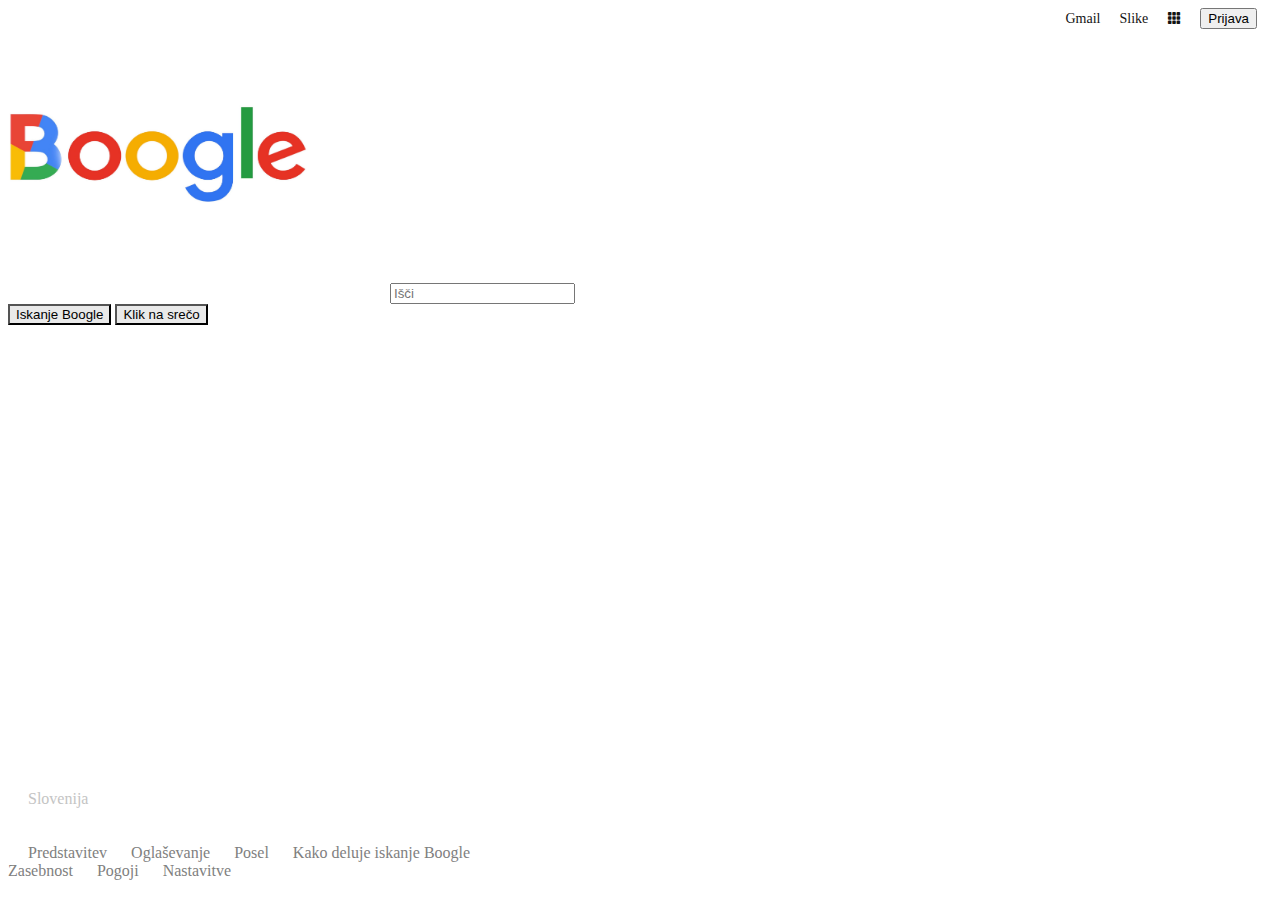
<file: index.html>
<!DOCTYPE html>
<html lang="en">
<head>
    <meta charset="UTF-8">
    <meta http-equiv="X-UA-Compatible" content="IE=edge">
    <meta name="viewport" content="width=device-width, initial-scale=1.0">
    <link rel="stylesheet" href="style.css">
    <link href="https://cdn.jsdelivr.net/npm/bootstrap@5.1.1/dist/css/bootstrap.min.css" rel="stylesheet" integrity="sha384-F3w7mX95PdgyTmZZMECAngseQB83DfGTowi0iMjiWaeVhAn4FJkqJByhZMI3AhiU" crossorigin="anonymous">
    <link rel="stylesheet" href="https://cdn.jsdelivr.net/npm/bootstrap-icons@1.3.0/font/bootstrap-icons.css">
    <link rel="shortcut icon" href="img/favicon.svg" type="image/x-icon">
    <title>Boogle</title>
</head>
<body>

    <section class="navigation py-3">
        <div class="container-fluid">
            <a href="#">Gmail</a>
            <a href="#">Slike</a>
            <a href="#"><i class="bi bi-grid-3x3-gap-fill"></i></a>
            <a href="sign-in.html"><button class="btn btn-sm btn-primary">Prijava</button></a>
        </div>
    </section>

    <section class="logo text-center">
        <div class="container">
            <img src="images/boogle-logo.jpeg" alt="Boogle logo" width="300px" height="100px">
        </div>
    </section>

    <section class="search-bar rounder-circle">
        <div class="container">
            <form>
                <input class="form-control rounded-pill me-2" type="search" placeholder="Išči">
            </form>
        </div>  
    </section>

    <section class="buttons text-center py-5">
        <div class="container">
            <a href="#"><button class="btn btn-light rounded-pill">Iskanje Boogle</button></a>
            <a href="#"><button class="btn btn-light rounded-pill">Klik na srečo</button></a>
        </div>
    </section>

    <section class="f-index country bg-light">
        <div class="container-fluid">
            <p class="si">Slovenija</p>
        </div>

        <footer>
            <div class="footer-navigation bg-light">
                <div class="container-fluid d-flex justify-content-between">
                    <div class="left-links">
                        <a href="#">Predstavitev</a>
                        <a href="#">Oglaševanje</a>
                        <a href="#">Posel</a>
                        <a href="#">Kako deluje iskanje Boogle</a>
                    </div>
                    
                    <div class="right-links">
                        <a href="#">Zasebnost</a>
                        <a href="#">Pogoji</a>
                        <a href="#">Nastavitve</a>
                    </div>   
                </div>
            </div>
        </footer>
    </section>


    <script src="https://cdn.jsdelivr.net/npm/bootstrap@5.1.1/dist/js/bootstrap.bundle.min.js" integrity="sha384-/bQdsTh/da6pkI1MST/rWKFNjaCP5gBSY4sEBT38Q/9RBh9AH40zEOg7Hlq2THRZ" crossorigin="anonymous"></script>
</body>
</html>
</file>
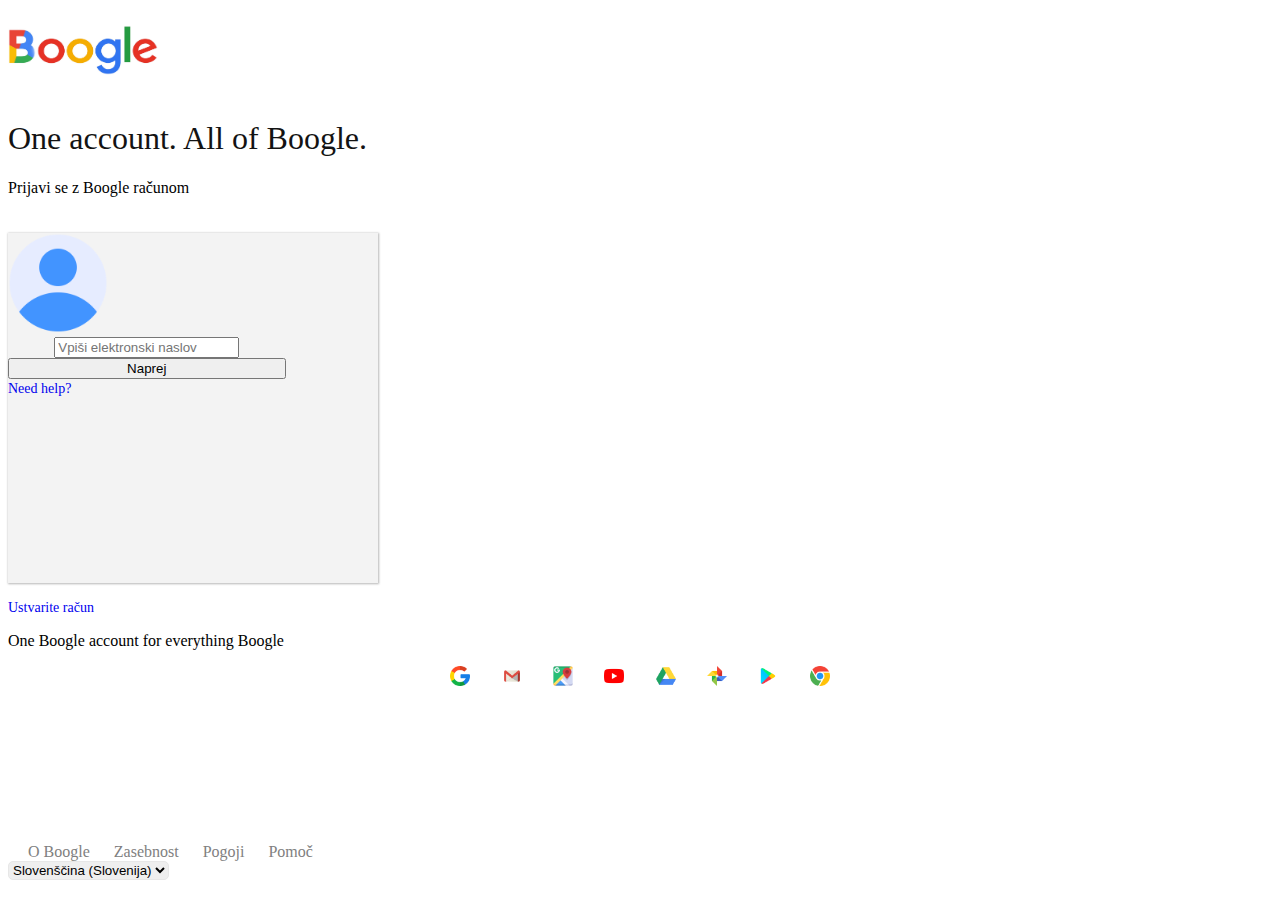
<file: sign-in.html>
<!DOCTYPE html>
<html lang="en">
<head>
    <meta charset="UTF-8">
    <meta http-equiv="X-UA-Compatible" content="IE=edge">
    <meta name="viewport" content="width=device-width, initial-scale=1.0">
    <link rel="stylesheet" href="style.css">
    <link href="https://cdn.jsdelivr.net/npm/bootstrap@5.1.1/dist/css/bootstrap.min.css" rel="stylesheet" integrity="sha384-F3w7mX95PdgyTmZZMECAngseQB83DfGTowi0iMjiWaeVhAn4FJkqJByhZMI3AhiU" crossorigin="anonymous">
    <link rel="stylesheet" href="https://cdn.jsdelivr.net/npm/bootstrap-icons@1.3.0/font/bootstrap-icons.css">
    <link rel="shortcut icon" href="img/favicon.svg" type="image/x-icon">
    <title>Boogle</title>
</head>
<body>

<main>
    <section class="boogle-logo text-center">
        <div class="container">
            <a href="index.html"><img src="images/boogle-logo.jpeg" alt="Boogle logo" width="150px" height="50px"></a>
            
        </div>
    
        <div class="title">
            <h1>One account. All of Boogle.</h1>
            <h4>Prijavi se z Boogle računom</h4>
        </div>
    </section>
    
    <section class="log-in">
        <div class="container">
            <div class="d-flex justify-content-center">
                <div class="gray-square">
                    <div class="user-img text-center py-4">
                        <img src="images/user.png" alt="Slika uporabnika" height="100px" width="100px">
                    </div>
    
                    <div class="login-form">
                        <form>
                            <div class="form-group" style="width: 75%;">
                              <label for="InputEmail1"></label>
                              <input type="email" class="form-control" id="InputEmail1" placeholder="Vpiši elektronski naslov">
                            </div>
                        
                            <div class="row">
                                <div class="col text-center py-2">
                                  <button class="btn btn-block btn-primary" style="width: 75%;">Naprej</button>
                                </div>
                            </div>
                        </form>
    
                       <div class="help text-end" style="width: 88%;">
                        <a href="#">Need help?</a>
                       </div>
                    </div>
                </div>
            </div>
        </div>
    </section>
    
    <section class="account text-center py-2">
        <div class="container">
            <a href="#">Ustvarite račun</a>
    
        <div class="text text-center pt-3">
            <p>One Boogle account for everything Boogle</p>
            <div class="icons" style="width: 30%;">
                <img src="images/google.png" alt="Boogle icon" width="20px" height="20px">
                <img src="images/gmail.png" alt="Gmail icon" width="20px" height="20px">
                <img src="images/google-maps.png" alt="Boogle Maps icon" width="20px" height="20px">
                <img src="images/youtube.png" alt="YouTube icon" width="20px" height="20px">
                <img src="images/drive.png" alt="Boogle Drive icon" width="20px" height="20px">
                <img src="images/photos.png" alt="Boogle Photos icon" width="20px" height="20px">
                <img src="images/google-play.png" alt="Boogle Play icon" width="20px" height="20px">
                <img src="images/chrome.png" alt="Boogle Chrome icon" width="20px" height="20px">
            </div>
        </div>
    </div>
    </section>
</main>

<div class="footer-nav bg-light py-4">
    <div class="container-fluid d-flex justify-content-between">
        <div class="left-links">
            <a href="#">O Boogle</a>
            <a href="#">Zasebnost</a>
            <a href="#">Pogoji</a>
            <a href="#">Pomoč</a>
        </div>

        <div class="right-links">
            <select class="custom-select mr-sm-2" id="inlineFormCustomSelect">
                <option selected>Slovenščina (Slovenija)</option>
                <option value="1">English (United States)</option>
                <option value="2">Deutsch (Deutschland)</option>
                <option value="3">Français(France))</option>
                <option value="4">More...</option>
              </select>
        </div>
    </div>
</div>







    
    <script src="https://cdn.jsdelivr.net/npm/bootstrap@5.1.1/dist/js/bootstrap.bundle.min.js" integrity="sha384-/bQdsTh/da6pkI1MST/rWKFNjaCP5gBSY4sEBT38Q/9RBh9AH40zEOg7Hlq2THRZ" crossorigin="anonymous"></script>
</body>
</html>
</file>
<file: style.css>
.navigation{
    text-align: end;
}

.navigation a{
    font-size: 14px;
    color: rgb(19, 19, 19);
    text-decoration: none;
    padding-right: 15px;
}

.navigation a:hover{
    text-decoration: underline;
    color: rgb(19, 19, 19);
}

.logo, .search-bar{
    padding-top: 75px;
}

.btn-light{
    background-color: rgb(233, 233, 233) !important;
}

form{
    max-width: 500px;
    margin-left: auto;
    margin-right: auto;
}

.si{
    color: rgb(196, 196, 196);
    padding-top: 15px;
    padding-left: 20px;
}

.country{
    margin-top: 100px;
}


.footer-navigation, .footer-nav{
    padding-top: 20px;
    padding-bottom: 20px;
}

.right-links a, .left-links a{
    color: gray;
    text-decoration: none;
}

.right-links a{
    padding-right: 20px;
}

.left-links a{
    padding-left: 20px;
}

.right-links a:hover, .left-links a:hover{
    color: gray;
    text-decoration: underline;
}

.boogle-logo{
margin-top: 25px;
}

.title h1{
font-weight: 300;
padding-top: 20px;
color: rgb(19, 19, 19);
}

.title h4{
    font-weight: 300;
}

.log-in{
    padding: 15px 0px;
}

.gray-square{
    height: 350px;
    width: 370px;
    background-color: rgb(243, 243, 243);
    box-shadow: 0px 0.5px 2px 0.5px rgb(182, 182, 182);
}

.form-group{
    margin-left: auto;
    margin-right: auto;
}

.help a, .account a{
    font-size: 0.875em;
    text-decoration: none;
}

.icons{
    display: flex;
    justify-content: space-between;
    margin-left: auto;
    margin-right: auto;
}

select{
    border: solid thin rgb(231, 231, 231);
    border-radius: 5px;
}

.f-index{
    position: absolute;
    bottom: 0;
    width: 100%;
}


.footer-nav{
    width: 100%;
    position: absolute;
    bottom: 0;
}
</file>
